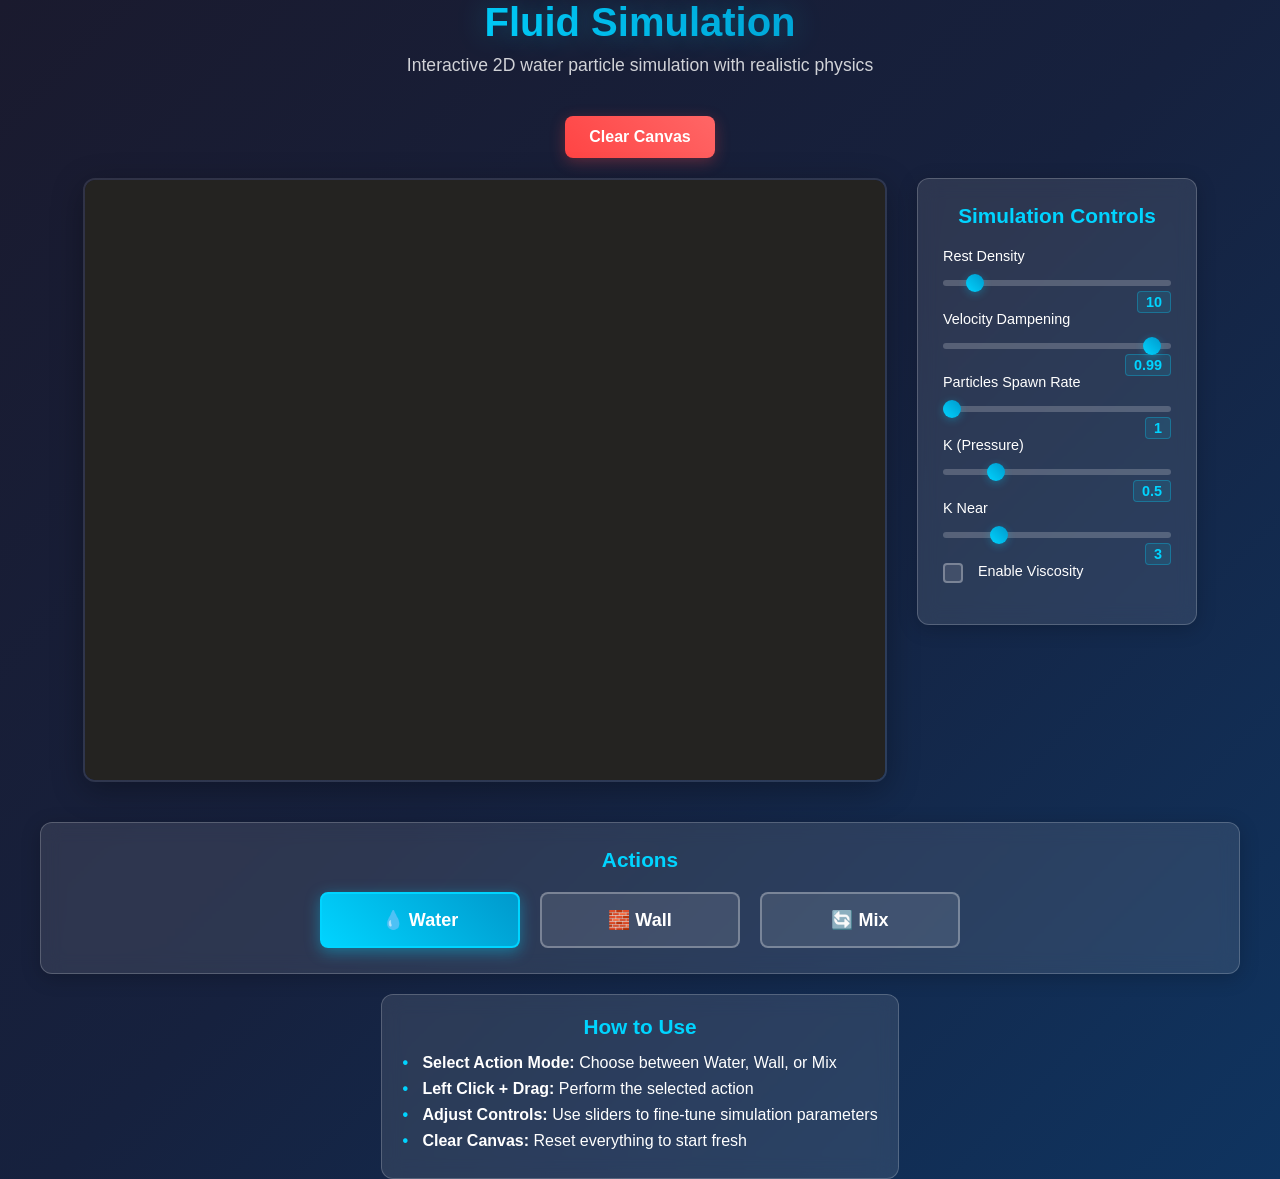
<file: index.html>
<!DOCTYPE html>
<html lang="en">
<head>
    <meta charset="UTF-8">
    <meta name="viewport" content="width=device-width, initial-scale=1.0">
    <title>2D Fluid Simulation</title>
    <link rel="stylesheet" href="styles.css">
</head>
<body>
    <div class="header">
        <h1>Fluid Simulation</h1>
        <p>Interactive 2D water particle simulation with realistic physics</p>
    </div>
    
    <div class="controls">
        <button class="btn" onclick="clearCanvas()">Clear Canvas</button>
    </div>
    
    <div class="simulation-container">
        <div class="canvas-container">
            <canvas id="canvas" width="800px" height="600px"></canvas>
        </div>
        
        <div class="controls-panel">
            <h3>Simulation Controls</h3>
            
            <div class="slider-group">
                <label for="restDensity">Rest Density</label>
                <input type="range" id="restDensity" min="5" max="50" value="10" step="1">
                <span class="value-display" id="restDensityValue">10</span>
            </div>
            
            <div class="slider-group">
                <label for="velocityDampening">Velocity Dampening</label>
                <input type="range" id="velocityDampening" min="0.8" max="1.0" value="0.99" step="0.01">
                <span class="value-display" id="velocityDampeningValue">0.99</span>
            </div>
            
            <div class="slider-group">
                <label for="particlesPerFrame">Particles Spawn Rate</label>
                <input type="range" id="particlesPerFrame" min="1" max="50" value="1" step="1">
                <span class="value-display" id="particlesPerFrameValue">1</span>
            </div>
            
            <div class="slider-group">
                <label for="kValue">K (Pressure)</label>
                <input type="range" id="kValue" min="0.1" max="2.0" value="0.5" step="0.1">
                <span class="value-display" id="kValueValue">0.5</span>
            </div>
            
            <div class="slider-group">
                <label for="kNearValue">K Near</label>
                <input type="range" id="kNearValue" min="1" max="10" value="3" step="1">
                <span class="value-display" id="kNearValueValue">3</span>
            </div>
            
            <div class="checkbox-group">
                <label class="checkbox-label">
                    <input type="checkbox" id="viscosityToggle">
                    <span class="checkmark"></span>
                    Enable Viscosity
                </label>
            </div>
            
            <div class="slider-group" id="viscositySliderGroup" style="display: none;">
                <label for="viscosityStrength">Viscosity Strength</label>
                <input type="range" id="viscosityStrength" min="0" max="2" value="0.5" step="0.1">
                <span class="value-display" id="viscosityStrengthValue">0.5</span>
            </div>
        </div>
        
        </div>
    </div>
    
    <div class="action-buttons">
        <h3>Actions</h3>
                    <div class="button-group">
                <button class="action-btn active" id="waterMode" onclick="setActionMode('water')">
                    💧 Water
                </button>
                <button class="action-btn" id="wallMode" onclick="setActionMode('wall')">
                    🧱 Wall
                </button>

                <button class="action-btn" id="mixMode" onclick="setActionMode('mix')">
                    🔄 Mix
                </button>
            </div>
    </div>
    
    <div class="instructions">
        <h3>How to Use</h3>
        <ul>
            <li><strong>Select Action Mode:</strong> Choose between Water, Wall, or Mix</li>
            <li><strong>Left Click + Drag:</strong> Perform the selected action</li>
            <li><strong>Adjust Controls:</strong> Use sliders to fine-tune simulation parameters</li>
            <li><strong>Clear Canvas:</strong> Reset everything to start fresh</li>
        </ul>
    </div>
    <script src="javascript/Playground.js"></script>
    <script src="javascript/Simulation.js"></script>
    <script src="javascript/Vector2.js"></script>
    <script src="javascript/DrawUtils.js"></script>
    <script src="javascript/Particle.js"></script>
    <script src="javascript/FluidHashGrid.js"></script>
    <script src="javascript/Spring.js"></script>
    <script src="javascript/WallManager.js"></script>
    <script src="javascript/ParticleMixer.js"></script>

    <script>
        var canvas = document.getElementById("canvas");
        var ctx = canvas.getContext("2d");

        let lastTime = performance.now();
        let currentTime = 0;
        let deltaTime = 0;

        let playground = new Playground();

        mainLoop();

        function updatePlayground(dt){
            Clear();
            playground.update(dt);
            playground.draw();
        }

        function mainLoop(){
            window.requestAnimationFrame(mainLoop);

            currentTime = performance.now();
            deltaTime = (currentTime - lastTime) / 1000;

            updatePlayground(deltaTime);
            lastTime = currentTime;
        }

        function Clear(){
            ctx.fillStyle = "#242321";
            ctx.fillRect(0, 0, canvas.width, canvas.height);
        }

        function getMousePos(canvas, evt) {
            var rect = canvas.getBoundingClientRect();
            return {
                x: evt.clientX - rect.left,
                y: evt.clientY - rect.top
            };
        }

        canvas.addEventListener('mousemove', function(evt) {
            let mousePos = getMousePos(canvas, evt);
            playground.onMouseMove(new Vector2(mousePos.x, mousePos.y));
        }, false);

        canvas.addEventListener('mousedown', function(evt) {
            playground.onMouseDown(evt.button);
        }, false);

        canvas.addEventListener('mouseup', function(evt) {
            playground.onMouseUp(evt.button);
        }, false);

        canvas.addEventListener('contextmenu', function(evt) {
            evt.preventDefault(); // Prevent right-click menu for wall drawing
        }, false);

        function clearCanvas() {
            playground.reset();
        }

        // Slider functionality
        function setupSliders() {
            const sliders = {
                'restDensity': 'REST_DENSITY',
                'velocityDampening': 'VELOCITY_DAMPENING',
                'particlesPerFrame': 'PARTICLES_PER_FRAME',
                'kValue': 'K',
                'kNearValue': 'K_NEAR',
                'viscosityStrength': 'SIGMA'
            };

            Object.keys(sliders).forEach(sliderId => {
                const slider = document.getElementById(sliderId);
                const valueDisplay = document.getElementById(sliderId + 'Value');
                const simulationProperty = sliders[sliderId];

                if (slider) {
                    slider.addEventListener('input', function() {
                        const value = parseFloat(this.value);
                        valueDisplay.textContent = value;
                        
                        // Update simulation value
                        if (playground && playground.simulation) {
                            playground.simulation[simulationProperty] = value;
                        }
                    });
                }
            });

            // Viscosity toggle functionality
            const viscosityToggle = document.getElementById('viscosityToggle');
            const viscositySliderGroup = document.getElementById('viscositySliderGroup');
            const viscosityStrengthSlider = document.getElementById('viscosityStrength');

            if (viscosityToggle) {
                viscosityToggle.addEventListener('change', function() {
                    const isEnabled = this.checked;
                    
                    // Show/hide viscosity slider
                    viscositySliderGroup.style.display = isEnabled ? 'block' : 'none';
                    
                    // Update simulation viscosity
                    if (playground && playground.simulation) {
                        if (isEnabled) {
                            playground.simulation.SIGMA = parseFloat(viscosityStrengthSlider.value);
                        } else {
                            playground.simulation.SIGMA = 0;
                        }
                    }
                });
            }
        }

        // Action mode functionality
        let currentActionMode = 'water'; // Default mode

        function setActionMode(mode) {
            currentActionMode = mode;
            
            // Update button states
            document.getElementById('waterMode').classList.toggle('active', mode === 'water');
            document.getElementById('wallMode').classList.toggle('active', mode === 'wall');
            document.getElementById('mixMode').classList.toggle('active', mode === 'mix');
            
            // Update playground mode
            if (playground) {
                playground.setActionMode(mode);
            }
        }

        // Initialize sliders when page loads
        window.addEventListener('load', function() {
            setupSliders();
        });

    </script>

</body>
</html>
</file>
<file: styles.css>
/* Reset and base styles */
* {
    padding: 0;
    margin: 0;
    box-sizing: border-box;
}

body {
    background: linear-gradient(135deg, #1a1a2e 0%, #16213e 50%, #0f3460 100%);
    font-family: 'Segoe UI', Tahoma, Geneva, Verdana, sans-serif;
    min-height: 100vh;
    display: flex;
    flex-direction: column;
    align-items: center;
    justify-content: center;
}

/* Header section */
.header {
    text-align: center;
    margin-bottom: 20px;
    color: white;
}

.header h1 {
    font-size: 2.5rem;
    margin-bottom: 10px;
    background: linear-gradient(45deg, #00d4ff, #0099cc);
    -webkit-background-clip: text;
    -webkit-text-fill-color: transparent;
    background-clip: text;
    text-shadow: 0 0 30px rgba(0, 212, 255, 0.3);
}

.header p {
    font-size: 1.1rem;
    opacity: 0.8;
    margin-bottom: 20px;
}

/* Controls section */
.controls {
    display: flex;
    gap: 15px;
    margin-bottom: 20px;
    flex-wrap: wrap;
    justify-content: center;
}

.btn {
    background: linear-gradient(45deg, #ff4444, #ff6666);
    color: white;
    border: none;
    padding: 12px 24px;
    font-size: 16px;
    border-radius: 8px;
    cursor: pointer;
    transition: all 0.3s ease;
    font-weight: 600;
    box-shadow: 0 4px 15px rgba(255, 68, 68, 0.3);
    position: relative;
    overflow: hidden;
}

.btn:hover {
    transform: translateY(-2px);
    box-shadow: 0 6px 20px rgba(255, 68, 68, 0.4);
    background: linear-gradient(45deg, #ff6666, #ff8888);
}

.btn:active {
    transform: translateY(0);
    box-shadow: 0 2px 10px rgba(255, 68, 68, 0.3);
}

.btn::before {
    content: '';
    position: absolute;
    top: 0;
    left: -100%;
    width: 100%;
    height: 100%;
    background: linear-gradient(90deg, transparent, rgba(255, 255, 255, 0.2), transparent);
    transition: left 0.5s;
}

.btn:hover::before {
    left: 100%;
}

/* Simulation container */
.simulation-container {
    display: flex;
    gap: 30px;
    align-items: flex-start;
    margin-bottom: 20px;
}

/* Canvas container */
.canvas-container {
    position: relative;
    border-radius: 12px;
    overflow: hidden;
    box-shadow: 0 8px 32px rgba(0, 0, 0, 0.3);
    border: 2px solid rgba(255, 255, 255, 0.1);
}

canvas {
    display: block;
    border-radius: 10px;
    background: #242321;
}

/* Controls panel */
.controls-panel {
    background: rgba(255, 255, 255, 0.1);
    backdrop-filter: blur(10px);
    border-radius: 12px;
    padding: 25px;
    min-width: 280px;
    border: 1px solid rgba(255, 255, 255, 0.2);
    box-shadow: 0 4px 20px rgba(0, 0, 0, 0.2);
}

.controls-panel h3 {
    color: #00d4ff;
    margin-bottom: 20px;
    font-size: 1.3rem;
    text-align: center;
}

/* Slider groups */
.slider-group {
    margin-bottom: 20px;
}

.slider-group label {
    display: block;
    color: white;
    margin-bottom: 8px;
    font-weight: 500;
    font-size: 0.9rem;
}

.slider-group input[type="range"] {
    width: 100%;
    height: 6px;
    border-radius: 3px;
    background: rgba(255, 255, 255, 0.2);
    outline: none;
    -webkit-appearance: none;
    appearance: none;
    margin-bottom: 5px;
}

.slider-group input[type="range"]::-webkit-slider-thumb {
    -webkit-appearance: none;
    appearance: none;
    width: 18px;
    height: 18px;
    border-radius: 50%;
    background: linear-gradient(45deg, #00d4ff, #0099cc);
    cursor: pointer;
    box-shadow: 0 2px 8px rgba(0, 212, 255, 0.3);
    transition: all 0.2s ease;
}

.slider-group input[type="range"]::-webkit-slider-thumb:hover {
    transform: scale(1.1);
    box-shadow: 0 4px 12px rgba(0, 212, 255, 0.4);
}

.slider-group input[type="range"]::-moz-range-thumb {
    width: 18px;
    height: 18px;
    border-radius: 50%;
    background: linear-gradient(45deg, #00d4ff, #0099cc);
    cursor: pointer;
    border: none;
    box-shadow: 0 2px 8px rgba(0, 212, 255, 0.3);
}

.value-display {
    color: #00d4ff;
    font-weight: 600;
    font-size: 0.9rem;
    float: right;
    background: rgba(0, 212, 255, 0.1);
    padding: 2px 8px;
    border-radius: 4px;
    border: 1px solid rgba(0, 212, 255, 0.3);
}

/* Checkbox styling */
.checkbox-group {
    margin-bottom: 20px;
}

.checkbox-label {
    display: flex;
    align-items: center;
    color: white;
    font-weight: 500;
    font-size: 0.9rem;
    cursor: pointer;
    position: relative;
    padding-left: 35px;
}

.checkbox-label input[type="checkbox"] {
    position: absolute;
    opacity: 0;
    cursor: pointer;
    height: 0;
    width: 0;
}

.checkmark {
    position: absolute;
    left: 0;
    top: 0;
    height: 20px;
    width: 20px;
    background: rgba(255, 255, 255, 0.1);
    border: 2px solid rgba(255, 255, 255, 0.3);
    border-radius: 4px;
    transition: all 0.3s ease;
}

.checkbox-label:hover .checkmark {
    background: rgba(0, 212, 255, 0.1);
    border-color: rgba(0, 212, 255, 0.5);
}

.checkbox-label input:checked ~ .checkmark {
    background: linear-gradient(45deg, #00d4ff, #0099cc);
    border-color: #00d4ff;
}

.checkmark:after {
    content: "";
    position: absolute;
    display: none;
    left: 6px;
    top: 2px;
    width: 6px;
    height: 10px;
    border: solid white;
    border-width: 0 2px 2px 0;
    transform: rotate(45deg);
}

.checkbox-label input:checked ~ .checkmark:after {
    display: block;
}

/* Action buttons */
.action-buttons {
    background: rgba(255, 255, 255, 0.1);
    backdrop-filter: blur(10px);
    border-radius: 12px;
    padding: 25px;
    margin-top: 20px;
    border: 1px solid rgba(255, 255, 255, 0.2);
    box-shadow: 0 4px 20px rgba(0, 0, 0, 0.2);
    width: 100%;
    max-width: 1200px;
    margin-left: auto;
    margin-right: auto;
}

.action-buttons h3 {
    color: #00d4ff;
    margin-bottom: 20px;
    font-size: 1.3rem;
    text-align: center;
}

.button-group {
    display: flex;
    flex-direction: row;
    gap: 20px;
    justify-content: center;
    align-items: center;
}

.action-btn {
    background: rgba(255, 255, 255, 0.1);
    color: white;
    border: 2px solid rgba(255, 255, 255, 0.3);
    padding: 15px 30px;
    font-size: 18px;
    border-radius: 8px;
    cursor: pointer;
    transition: all 0.3s ease;
    font-weight: 600;
    position: relative;
    overflow: hidden;
    min-width: 200px;
}

.action-btn:hover {
    background: rgba(0, 212, 255, 0.1);
    border-color: rgba(0, 212, 255, 0.5);
    transform: translateY(-2px);
    box-shadow: 0 4px 15px rgba(0, 212, 255, 0.3);
}

.action-btn.active {
    background: linear-gradient(45deg, #00d4ff, #0099cc);
    border-color: #00d4ff;
    box-shadow: 0 4px 15px rgba(0, 212, 255, 0.4);
}

.action-btn::before {
    content: '';
    position: absolute;
    top: 0;
    left: -100%;
    width: 100%;
    height: 100%;
    background: linear-gradient(90deg, transparent, rgba(255, 255, 255, 0.2), transparent);
    transition: left 0.5s;
}

.action-btn:hover::before {
    left: 100%;
}

/* Instructions panel */
.instructions {
    background: rgba(255, 255, 255, 0.1);
    backdrop-filter: blur(10px);
    border-radius: 12px;
    padding: 20px;
    margin-top: 20px;
    color: white;
    max-width: 600px;
    text-align: center;
    border: 1px solid rgba(255, 255, 255, 0.2);
}

.instructions h3 {
    margin-bottom: 15px;
    color: #00d4ff;
    font-size: 1.3rem;
}

.instructions ul {
    list-style: none;
    text-align: left;
    display: inline-block;
}

.instructions li {
    margin-bottom: 8px;
    padding-left: 20px;
    position: relative;
}

.instructions li::before {
    content: '•';
    color: #00d4ff;
    font-weight: bold;
    position: absolute;
    left: 0;
}

/* Responsive design */
@media (max-width: 768px) {
    .header h1 {
        font-size: 2rem;
    }
    
    .controls {
        flex-direction: column;
        align-items: center;
    }
    
    .btn {
        width: 200px;
    }
    
    .simulation-container {
        flex-direction: column;
        align-items: center;
    }
    
    .controls-panel {
        min-width: 100%;
        max-width: 400px;
    }
    
    .action-buttons {
        max-width: 100%;
        padding: 20px;
    }
    
    .button-group {
        flex-direction: column;
        gap: 12px;
    }
    
    .action-btn {
        min-width: 100%;
        padding: 12px 20px;
        font-size: 16px;
    }
    
    canvas {
        width: 100%;
        height: auto;
    }
}

/* Animation for particles */
@keyframes particle-glow {
    0% { opacity: 0.8; }
    50% { opacity: 1; }
    100% { opacity: 0.8; }
}

/* Loading animation */
.loading {
    display: inline-block;
    width: 20px;
    height: 20px;
    border: 3px solid rgba(255, 255, 255, 0.3);
    border-radius: 50%;
    border-top-color: #00d4ff;
    animation: spin 1s ease-in-out infinite;
}

@keyframes spin {
    to { transform: rotate(360deg); }
}
</file>
